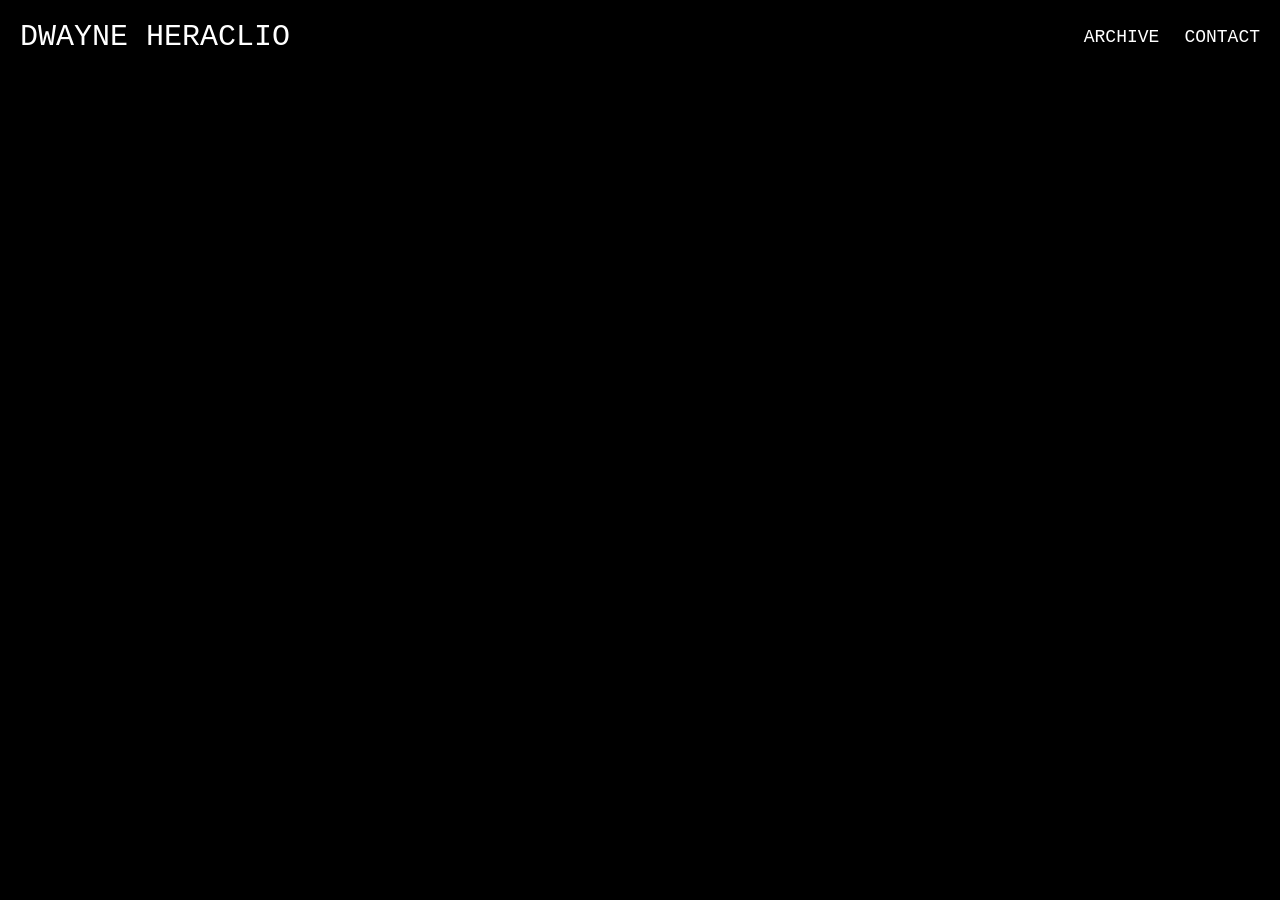
<file: index.html>
<!DOCTYPE html>
<html lang="en">
  <head>
    <meta charset="UTF-8" />
    <meta name="viewport" content="width=device-width, initial-scale=1.0" />

    <link rel="preconnect" href="https://fonts.googleapis.com" />
    <link rel="preconnect" href="https://fonts.gstatic.com" crossorigin />

    <link
      href="https://fonts.googleapis.com/css2?family=Inter:ital,opsz,wght@0,14..32,100..900;1,14..32,100..900&display=swap"
      rel="stylesheet"
    />

    <title>Dwayne Heraclio | Home</title>

    <link rel="stylesheet" href="css/global.css" />
    <link rel="stylesheet" href="css/home.css" />

    <link rel="icon" href="images/favicon.ico" />
  </head>

  <body>
    <header class="navbar">
      <div class="logo">
        <a href="./">DWAYNE HERACLIO</a>
      </div>

      <nav class="nav-links">
        <a href="gallery/">ARCHIVE</a>
        <a href="contact/">CONTACT</a>
      </nav>
    </header>

    <section class="hero">
      <video
        class="background-video"
        autoplay
        muted
        loop
        playsinline
        webkit-playsinline
        preload="auto"
        controlslist="nodownload nofullscreen noremoteplayback"
        disablepictureinpicture
      >
        <source
          src="videos/background-video-clean.mp4"
          type="video/mp4"
        />
      </video>
    </section>

    <script src="js/main.js"></script>

    <script>
      const video = document.querySelector(".background-video");

      video.muted = true;

      video.play().catch(() => {
        console.log("Autoplay blocked on mobile");
      });
    </script>
  </body>
</html>
</file>
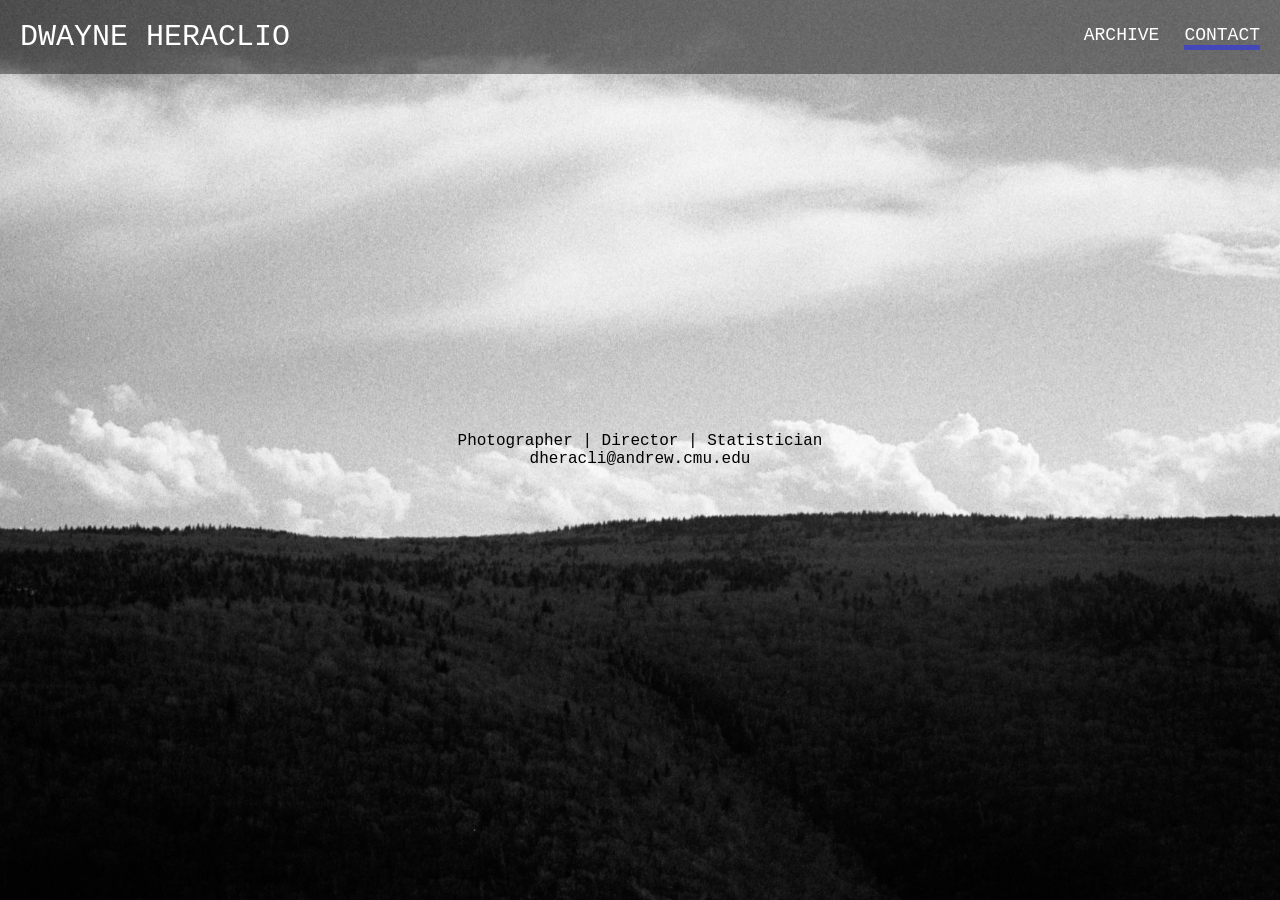
<file: contact/index.html>
<!DOCTYPE html>
<html lang="en">
  <head>
    <meta charset="UTF-8" />
    <meta name="viewport" content="width=device-width, initial-scale=1.0" />

    <link rel="preconnect" href="https://fonts.googleapis.com" />
    <link rel="preconnect" href="https://fonts.gstatic.com" crossorigin />

    <link
      href="https://fonts.googleapis.com/css2?family=Inter:ital,opsz,wght@0,14..32,100..900;1,14..32,100..900&display=swap"
      rel="stylesheet"
    />

    <title>Dwayne Heraclio | Contact</title>

    <link rel="stylesheet" href="../css/global.css" />
    <link rel="stylesheet" href="../css/contact.css" />

    <link rel="icon" href="../images/favicon.ico" />
  </head>

  <body>
    <header class="navbar">
      <div class="logo">
        <a href="../">DWAYNE HERACLIO</a>
      </div>

      <nav class="nav-links">
        <a href="../gallery/">ARCHIVE</a>
        <a href="./" class="active">CONTACT</a>
      </nav>
    </header>

    <main class="contact-container">
      <p>Photographer | Director | Statistician</p>

      <p>dheracli@andrew.cmu.edu</p>
    </main>
  </body>
</html>
</file>
<file: css/global.css>
* {
    margin: 0;
    padding: 0;
    box-sizing: border-box;
  }

body {
    margin: 0;
    padding: 0;
    width: 100%;
    overflow-x: hidden;

    font-family: 'Courier New', Courier, monospace;
    background-color: black;
    color: white;
  }
 
 /*             NAVBAR          */

 .navbar {
    position: absolute;
    top: 0;
    left: 0;
    width: 100%;
    z-index: 10;
  
    display: flex;
    justify-content: space-between;
    align-items: center;
  
    padding: 20px;

    background: rgba(0, 0, 1, 0.4);
  }
  
  /* NAME */
  
  .logo a {
    font-size: 30px;
    text-decoration: none;
    color: white;
  }

  .logo a:hover {
    opacity: 0.7;
  }
  
  /* LINKS */
  
  .nav-links {
    display: flex;
    gap: 25px;
  }
  
  .nav-links a {
    text-decoration: none;
    color: white;
    font-size: 18px;
  }

  .nav-links a.active {
    border-bottom: 5px solid #4347ba;
}
  
  .nav-links a:hover {
    opacity: 0.7;
  }

 /*           ^^NAVBAR^^        */
</file>
<file: css/home.css>
/*      BACKGROUND VIDEO      */

.hero {
  width: 100vw;
  height: 100vh;
  position: relative;
  overflow: hidden;
  background-color: black;
}

.background-video {
  position: absolute;
  inset: 0;

  width: 100%;
  height: 100%;

  object-fit: cover;
  object-position: center center;

  display: block;

  pointer-events: none;
}

/*    ^^BACKGROUND VIDEO^^    */
</file>
<file: css/contact.css>
body {
    background-image: url("../images/Image - 59.jpg");
  
    background-size: cover;
    background-position: center;
    background-repeat: no-repeat;
    background-attachment: fixed;

    color: black;
  }

  .contact-container {
    display: flex;
    flex-direction: column;

    justify-content: center;
    align-items: center;
  
    height: 100vh;
  }
</file>
